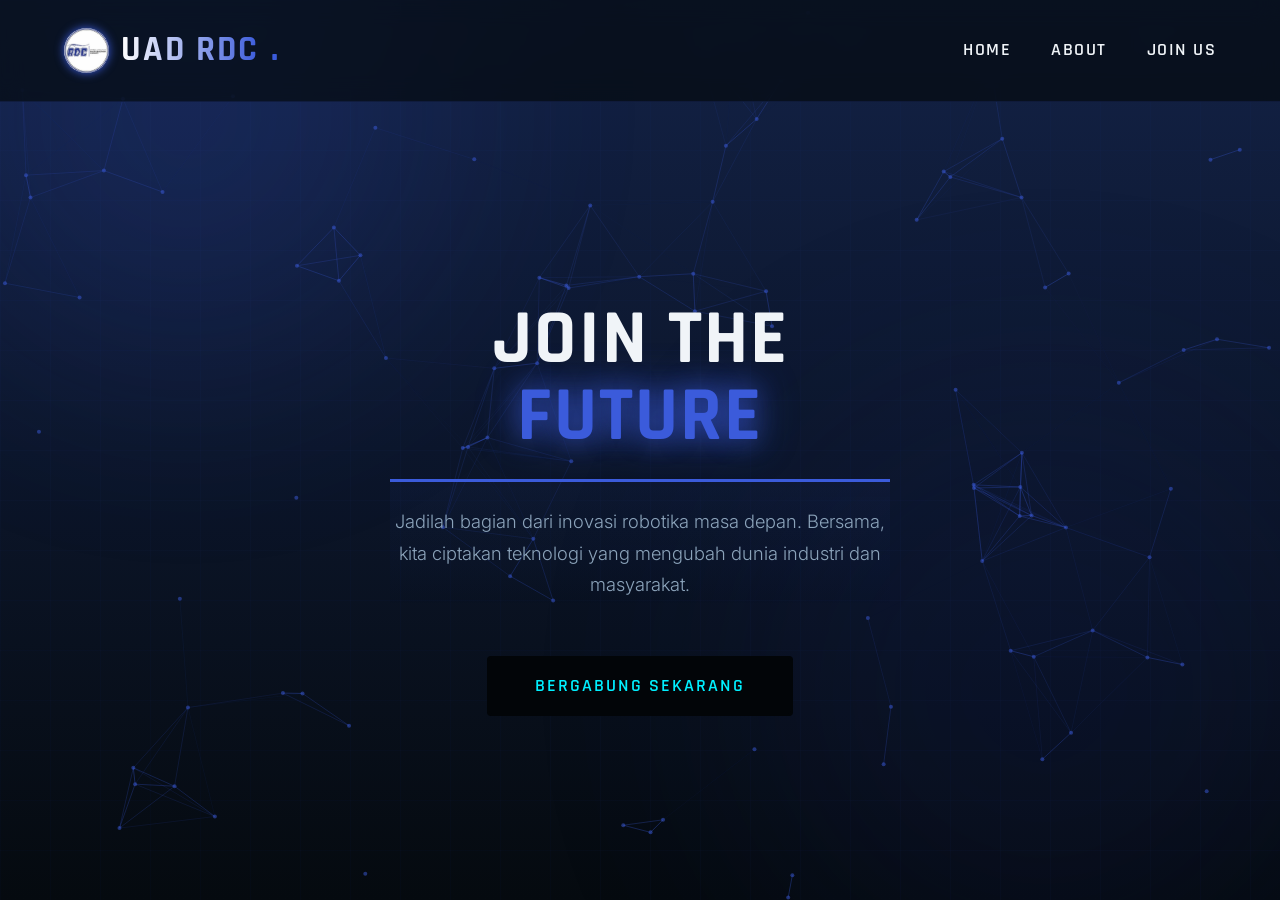
<file: index.html>
<!DOCTYPE html>
<html lang="id">

<head>
    <meta charset="UTF-8">
    <meta name="viewport" content="width=device-width, initial-scale=1.0">
    <title>UAD RDC</title>
    <!-- Modern Fonts: Rajdhani for headings (industrial feel), Inter for readable body text -->
    <link rel="preconnect" href="https://fonts.googleapis.com">
    <link rel="preconnect" href="https://fonts.gstatic.com" crossorigin>
    <link
        href="https://fonts.googleapis.com/css2?family=Rajdhani:wght@500;600;700&family=Inter:wght@300;400;500&display=swap"
        rel="stylesheet">
    <link rel="stylesheet" href="style.css">
</head>

<body>
    <!-- Loading Screen -->
    <div id="loader-wrapper">
        <div class="loader">
            <svg class="circuit-ring" viewBox="0 0 100 100">
                <circle cx="50" cy="50" r="45" fill="none" stroke="#3b5bdb" stroke-width="2" stroke-dasharray="20 10 5 10 50 20" stroke-linecap="round"></circle>
                <circle cx="50" cy="50" r="35" fill="none" stroke="#39ff14" stroke-width="2" stroke-dasharray="30 15 10 20" stroke-linecap="round" class="inner-ring"></circle>
                <circle cx="50" cy="5" r="3" fill="#3b5bdb"></circle>
                <circle cx="95" cy="50" r="3" fill="#39ff14"></circle>
                <circle cx="50" cy="95" r="3" fill="#3b5bdb"></circle>
                <circle cx="5" cy="50" r="3" fill="#39ff14"></circle>
            </svg>
            <div class="loader-text">RDC</div>
        </div>
    </div>

    <div class="background-elements">
        <canvas id="particleCanvas"></canvas>
        <div class="glow-orb orb-1"></div>
        <div class="glow-orb orb-2"></div>
        <div class="grid-overlay"></div>
    </div>

    <!-- 1. Navbar -->
    <nav class="navbar">
        <div class="logo">
            <img src="images.jpg" alt="Logo UAD RDC" class="logo-img">
            <span class="logo-text">UAD RDC</span><span class="logo-dot">.</span>
        </div>
        <ul class="nav-links">
            <li><a href="index.html">Home</a></li>
            <li><a href="about.html">About</a></li>
            <li><a href="join.html">Join Us</a></li>
        </ul>
    </nav>

    <main>
        <!-- Home Section -->
        <div class="container justify-center" id="home">
            <!-- 2. Hero Section -->
            <section class="hero" style="text-align: center; padding-right: 0;">
                <h1 class="hero-title">JOIN THE <br /><span class="highlight" data-text="FUTURE">FUTURE</span></h1>
                <p class="hero-subtitle" style="margin: 0 auto; border-left: none; border-top: 3px solid var(--primary-color); padding-left: 0; padding-top: 1.5rem; background: linear-gradient(180deg, rgba(59,91,219,0.05) 0%, transparent 100%);">
                    Jadilah bagian dari inovasi robotika masa depan. Bersama, kita ciptakan teknologi yang mengubah dunia industri dan masyarakat.
                </p>
                <a href="join.html" class="glow-button" style="display: inline-block; margin-top: 3rem; width: auto; padding: 1rem 3rem; text-decoration: none;"><span>Bergabung Sekarang</span></a>
            </section>
        </div>
    </main>
    <script src="script.js"></script>
</body>

</html>
</file>
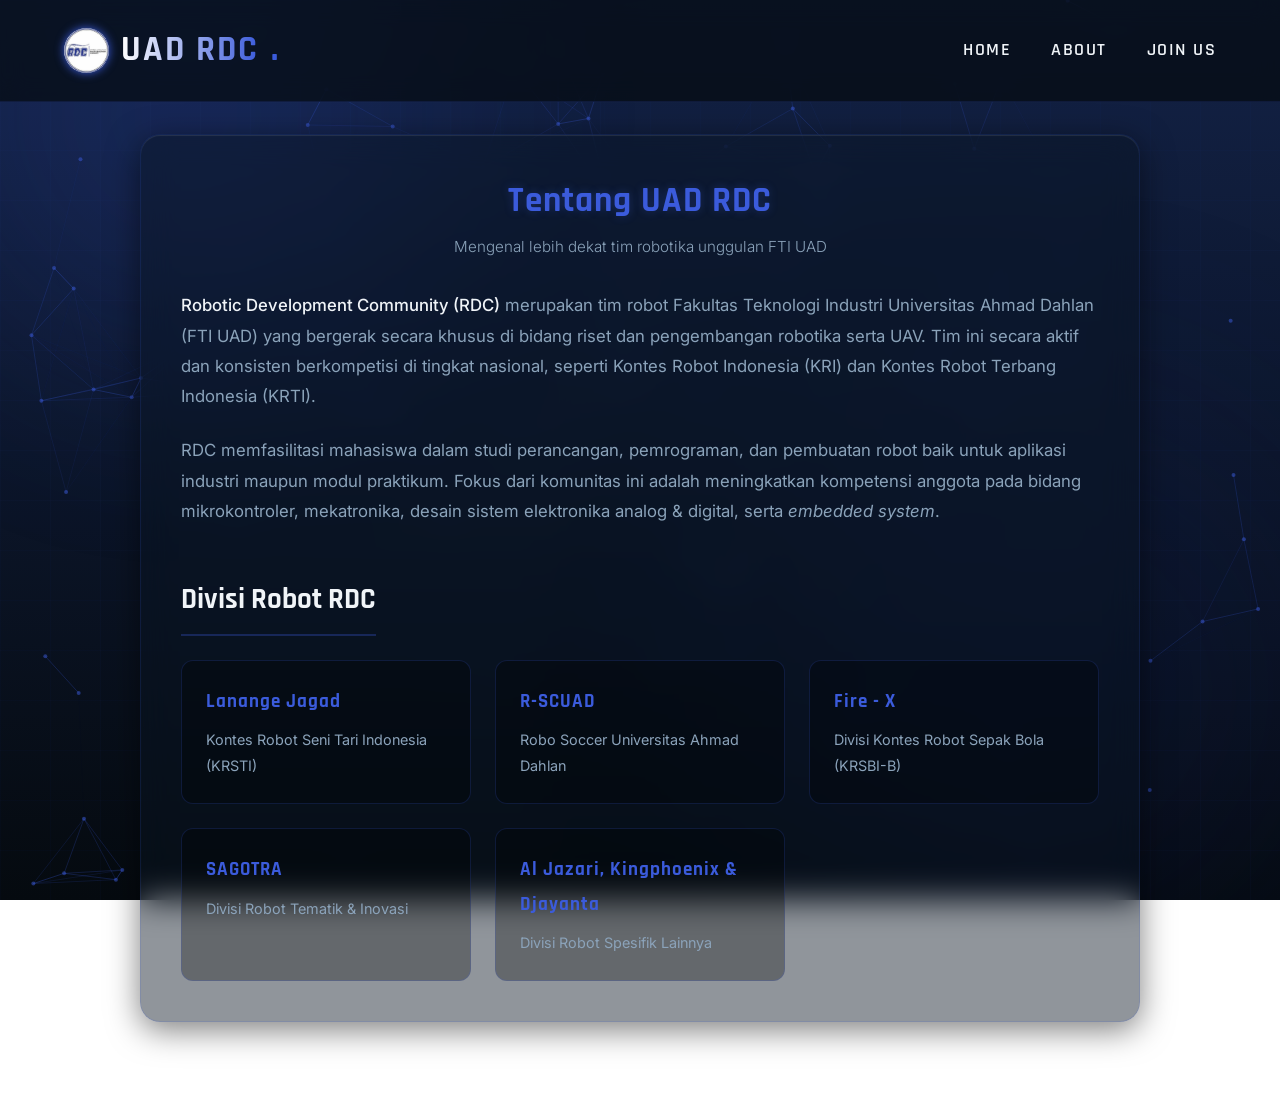
<file: about.html>
<!DOCTYPE html>
<html lang="id">

<head>
    <meta charset="UTF-8">
    <meta name="viewport" content="width=device-width, initial-scale=1.0">
    <title>UAD RDC - About</title>
    <!-- Modern Fonts: Rajdhani for headings (industrial feel), Inter for readable body text -->
    <link rel="preconnect" href="https://fonts.googleapis.com">
    <link rel="preconnect" href="https://fonts.gstatic.com" crossorigin>
    <link
        href="https://fonts.googleapis.com/css2?family=Rajdhani:wght@500;600;700&family=Inter:wght@300;400;500&display=swap"
        rel="stylesheet">
    <link rel="stylesheet" href="style.css">
</head>

<body>
    <!-- Loading Screen -->
    <div id="loader-wrapper">
        <div class="loader">
            <svg class="circuit-ring" viewBox="0 0 100 100">
                <circle cx="50" cy="50" r="45" fill="none" stroke="#3b5bdb" stroke-width="2"
                    stroke-dasharray="20 10 5 10 50 20" stroke-linecap="round"></circle>
                <circle cx="50" cy="50" r="35" fill="none" stroke="#39ff14" stroke-width="2"
                    stroke-dasharray="30 15 10 20" stroke-linecap="round" class="inner-ring"></circle>
                <circle cx="50" cy="5" r="3" fill="#3b5bdb"></circle>
                <circle cx="95" cy="50" r="3" fill="#39ff14"></circle>
                <circle cx="50" cy="95" r="3" fill="#3b5bdb"></circle>
                <circle cx="5" cy="50" r="3" fill="#39ff14"></circle>
            </svg>
            <div class="loader-text">RDC</div>
        </div>
    </div>

    <div class="background-elements">
        <canvas id="particleCanvas"></canvas>
        <div class="glow-orb orb-1"></div>
        <div class="glow-orb orb-2"></div>
        <div class="grid-overlay"></div>
    </div>

    <!-- Navbar -->
    <nav class="navbar">
        <div class="logo">
            <img src="images.jpg" alt="Logo UAD RDC" class="logo-img">
            <span class="logo-text">UAD RDC</span><span class="logo-dot">.</span>
        </div>
        <ul class="nav-links">
            <li><a href="index.html">Home</a></li>
            <li><a href="about.html">About</a></li>
            <li><a href="join.html">Join Us</a></li>
        </ul>
    </nav>

    <main>
        <!-- 4. About Section -->
        <section id="about" class="about-section container">
            <div class="glass-panel about-panel">
                <div class="panel-header">
                    <h2>Tentang UAD RDC</h2>
                    <p>Mengenal lebih dekat tim robotika unggulan FTI UAD</p>
                </div>
                <div class="about-content">
                    <p><strong>Robotic Development Community (RDC)</strong> merupakan tim robot Fakultas Teknologi
                        Industri Universitas Ahmad Dahlan (FTI UAD) yang bergerak secara khusus di bidang riset dan
                        pengembangan robotika serta UAV. Tim ini secara aktif dan konsisten berkompetisi di tingkat
                        nasional, seperti Kontes Robot Indonesia (KRI) dan Kontes Robot Terbang Indonesia (KRTI).</p>

                    <p>RDC memfasilitasi mahasiswa dalam studi perancangan, pemrograman, dan pembuatan robot baik untuk
                        aplikasi industri maupun modul praktikum. Fokus dari komunitas ini adalah meningkatkan
                        kompetensi anggota pada bidang mikrokontroler, mekatronika, desain sistem elektronika analog &
                        digital, serta <em>embedded system</em>.</p>

                    <div class="divisions">
                        <h3>Divisi Robot RDC</h3>
                        <div class="division-grid">
                            <div class="division-card">
                                <h4>Lanange Jagad</h4>
                                <p>Kontes Robot Seni Tari Indonesia (KRSTI)</p>
                            </div>
                            <div class="division-card">
                                <h4>R-SCUAD</h4>
                                <p>Robo Soccer Universitas Ahmad Dahlan</p>
                            </div>
                            <div class="division-card">
                                <h4>Fire - X</h4>
                                <p>Divisi Kontes Robot Sepak Bola (KRSBI-B)</p>
                            </div>
                            <div class="division-card">
                                <h4>SAGOTRA</h4>
                                <p>Divisi Robot Tematik & Inovasi</p>
                            </div>
                            <div class="division-card">
                                <h4>Al Jazari, Kingphoenix & Djayanta</h4>
                                <p>Divisi Robot Spesifik Lainnya</p>
                            </div>
                        </div>
                    </div>
                </div>
            </div>
        </section>
    </main>
    <script src="script.js"></script>
</body>

</html>
</file>
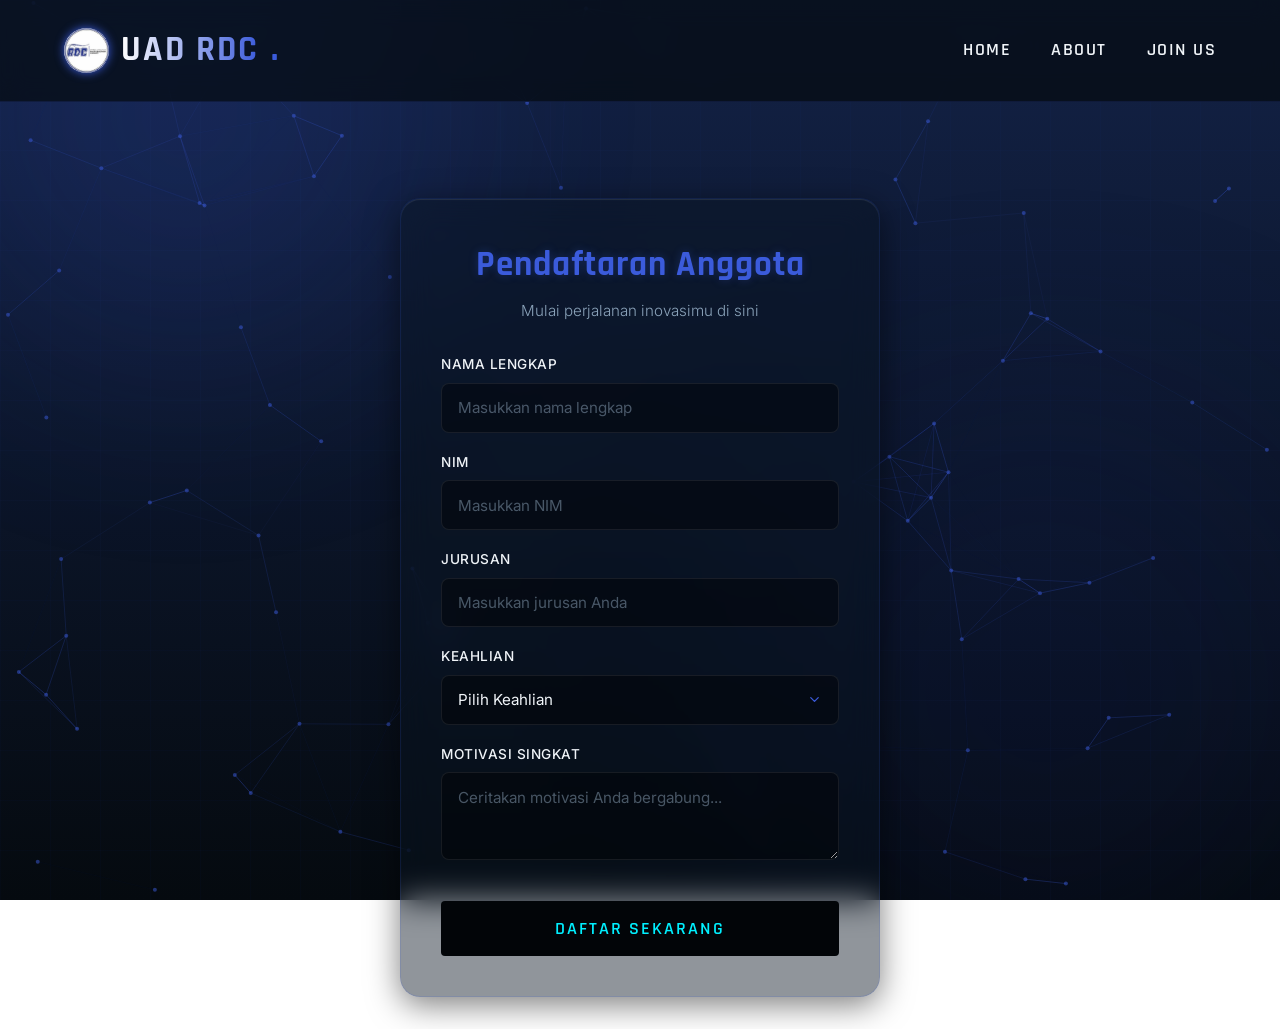
<file: join.html>
<!DOCTYPE html>
<html lang="id">

<head>
    <meta charset="UTF-8">
    <meta name="viewport" content="width=device-width, initial-scale=1.0">
    <title>UAD RDC - Join Us</title>
    <!-- Modern Fonts: Rajdhani for headings (industrial feel), Inter for readable body text -->
    <link rel="preconnect" href="https://fonts.googleapis.com">
    <link rel="preconnect" href="https://fonts.gstatic.com" crossorigin>
    <link
        href="https://fonts.googleapis.com/css2?family=Rajdhani:wght@500;600;700&family=Inter:wght@300;400;500&display=swap"
        rel="stylesheet">
    <link rel="stylesheet" href="style.css">
</head>

<body>
    <!-- Loading Screen -->
    <div id="loader-wrapper">
        <div class="loader">
            <svg class="circuit-ring" viewBox="0 0 100 100">
                <circle cx="50" cy="50" r="45" fill="none" stroke="#3b5bdb" stroke-width="2"
                    stroke-dasharray="20 10 5 10 50 20" stroke-linecap="round"></circle>
                <circle cx="50" cy="50" r="35" fill="none" stroke="#39ff14" stroke-width="2"
                    stroke-dasharray="30 15 10 20" stroke-linecap="round" class="inner-ring"></circle>
                <circle cx="50" cy="5" r="3" fill="#3b5bdb"></circle>
                <circle cx="95" cy="50" r="3" fill="#39ff14"></circle>
                <circle cx="50" cy="95" r="3" fill="#3b5bdb"></circle>
                <circle cx="5" cy="50" r="3" fill="#39ff14"></circle>
            </svg>
            <div class="loader-text">RDC</div>
        </div>
    </div>

    <div class="background-elements">
        <canvas id="particleCanvas"></canvas>
        <div class="glow-orb orb-1"></div>
        <div class="glow-orb orb-2"></div>
        <div class="grid-overlay"></div>
    </div>

    <!-- Navbar -->
    <nav class="navbar">
        <div class="logo">
            <img src="images.jpg" alt="Logo UAD RDC" class="logo-img">
            <span class="logo-text">UAD RDC</span><span class="logo-dot">.</span>
        </div>
        <ul class="nav-links">
            <li><a href="index.html">Home</a></li>
            <li><a href="about.html">About</a></li>
            <li><a href="join.html">Join Us</a></li>
        </ul>
    </nav>

    <main>
        <div class="container justify-center" id="join" style="padding-top: 4rem;">
            <!-- 3. Formulir Pendaftaran dengan Glassmorphism -->
            <section class="form-section">
                <div class="glass-panel">
                    <div class="panel-header">
                        <h2>Pendaftaran Anggota</h2>
                        <p>Mulai perjalanan inovasimu di sini</p>
                    </div>
                    <form id="registrationForm"
                        onsubmit="event.preventDefault(); alert('Pendaftaran berhasil dikirim!');">
                        <div class="form-group">
                            <label for="fullName">Nama Lengkap</label>
                            <input type="text" id="fullName" name="fullName" required
                                placeholder="Masukkan nama lengkap">
                        </div>

                        <div class="form-group">
                            <label for="nim">NIM</label>
                            <input type="text" id="nim" name="nim" required placeholder="Masukkan NIM">
                        </div>

                        <div class="form-group">
                            <label for="major">Jurusan</label>
                            <input type="text" id="major" name="major" required placeholder="Masukkan jurusan Anda">
                        </div>

                        <div class="form-group">
                            <label for="expertise">Keahlian</label>
                            <select id="expertise" name="expertise" required>
                                <option value="" disabled selected>Pilih Keahlian</option>
                                <option value="mechanic">Mekanik</option>
                                <option value="programmer">Programmer</option>
                                <option value="uiux">UI/UX</option>
                            </select>
                        </div>

                        <div class="form-group">
                            <label for="motivation">Motivasi Singkat</label>
                            <textarea id="motivation" name="motivation" rows="3" required
                                placeholder="Ceritakan motivasi Anda bergabung..."></textarea>
                        </div>

                        <!-- 4. Tombol: Efek glow saat di-hover -->
                        <button type="submit" class="glow-button"><span>DAFTAR SEKARANG</span></button>
                    </form>
                </div>
            </section>
        </div>
    </main>
    <script src="script.js"></script>
</body>

</html>
</file>
<file: style.css>
:root {
    /* Color Palette */
    --bg-color: #050a0f;
    --primary-color: #3b5bdb;
    --secondary-color: #1a2870;
    --text-main: #f0f4f8;
    --text-muted: #8ba3ba;
    
    /* Glassmorphism Variables */
    --glass-bg: rgba(10, 20, 35, 0.45);
    --glass-border: rgba(59, 91, 219, 0.15);
    --glass-shadow: rgba(0, 0, 0, 0.5);
    
    /* Typography */
    --font-heading: 'Rajdhani', sans-serif;
    --font-body: 'Inter', sans-serif;
}

* {
    margin: 0;
    padding: 0;
    box-sizing: border-box;
}

body {
    background: linear-gradient(180deg, #132247 0%, var(--bg-color) 100%);
    background-attachment: fixed;
    color: var(--text-main);
    font-family: var(--font-body);
    min-height: 100vh;
    overflow-x: hidden;
    position: relative;
    line-height: 1.5;
}

/* Background Effects */
.background-elements {
    position: fixed;
    top: 0;
    left: 0;
    width: 100vw;
    height: 100vh;
    z-index: -1;
    overflow: hidden;
    pointer-events: none;
}

#particleCanvas {
    position: absolute;
    top: 0;
    left: 0;
    width: 100vw;
    height: 100vh;
    z-index: 1; /* Di atas grid, di bawah konten utama */
}

.grid-overlay {
    position: absolute;
    width: 100%;
    height: 100%;
    background-image: 
        linear-gradient(var(--glass-border) 1px, transparent 1px),
        linear-gradient(90deg, var(--glass-border) 1px, transparent 1px);
    background-size: 50px 50px;
    opacity: 0.2;
}

.glow-orb {
    position: absolute;
    border-radius: 50%;
    filter: blur(120px);
    opacity: 0.6;
    animation: float 10s infinite alternate ease-in-out;
}

.orb-1 {
    top: -15%;
    left: -5%;
    width: 500px;
    height: 500px;
    background: var(--primary-color);
    opacity: 0.15;
}

.orb-2 {
    bottom: -10%;
    right: -5%;
    width: 600px;
    height: 600px;
    background: var(--secondary-color);
    opacity: 0.15;
    animation-delay: -5s;
}

@keyframes float {
    0% { transform: translateY(0) scale(1); }
    100% { transform: translateY(60px) scale(1.1); }
}

.container {
    max-width: 1200px;
    margin: 0 auto;
    padding: 0 2rem;
    display: flex;
    flex-wrap: wrap;
    align-items: center;
    justify-content: space-between;
    min-height: calc(100vh - 80px); /* Adjusting for navbar height */
}

.justify-center {
    justify-content: center;
}

/* Navbar */
.navbar {
    display: flex;
    justify-content: space-between;
    align-items: center;
    padding: 1.5rem 5%;
    background: rgba(5, 10, 15, 0.7);
    backdrop-filter: blur(12px);
    -webkit-backdrop-filter: blur(12px);
    border-bottom: 1px solid var(--glass-border);
    position: sticky;
    top: 0;
    z-index: 100;
}

.logo {
    display: flex;
    align-items: center;
    gap: 12px;
    font-family: var(--font-heading);
    font-size: 2.2rem;
    font-weight: 700;
    letter-spacing: 2px;
}

.logo-img {
    height: 45px;
    width: auto;
    border-radius: 50%;
    box-shadow: 0 0 10px var(--primary-color);
    background-color: #fff; /* to handle transparent parts if any, though it's a jpg */
}

.logo-text {
    background: linear-gradient(90deg, #ffffff, var(--primary-color));
    -webkit-background-clip: text;
    -webkit-text-fill-color: transparent;
}

.logo-dot {
    color: var(--primary-color);
    animation: pulse 2s infinite;
}

@keyframes pulse {
    0% { opacity: 1; text-shadow: 0 0 10px var(--primary-color); }
    50% { opacity: 0.5; text-shadow: none; }
    100% { opacity: 1; text-shadow: 0 0 10px var(--primary-color); }
}

.nav-links {
    display: flex;
    list-style: none;
    gap: 2.5rem;
}

.nav-links a {
    color: var(--text-main);
    text-decoration: none;
    font-family: var(--font-heading);
    font-weight: 600;
    font-size: 1.1rem;
    text-transform: uppercase;
    letter-spacing: 1.5px;
    transition: color 0.3s;
    position: relative;
    padding-bottom: 5px;
}

.nav-links a::after {
    content: '';
    position: absolute;
    bottom: 0;
    left: 0;
    width: 0;
    height: 2px;
    background: var(--primary-color);
    transition: width 0.3s ease;
    box-shadow: 0 0 8px var(--primary-color);
}

.nav-links a:hover {
    color: var(--primary-color);
}

.nav-links a:hover::after {
    width: 100%;
}

/* Hero Section */
.hero {
    flex: 1;
    min-width: 300px;
    padding: 4rem 3rem 4rem 0;
}

.hero-title {
    font-family: var(--font-heading);
    font-size: clamp(3.5rem, 6vw, 6rem);
    font-weight: 700;
    line-height: 1;
    margin-bottom: 1.5rem;
    text-transform: uppercase;
    letter-spacing: 2px;
}

.highlight {
    color: var(--primary-color);
    text-shadow: 0 0 25px rgba(59, 91, 219, 0.5);
    position: relative;
    display: inline-block;
}

.highlight::before {
    content: attr(data-text);
    position: absolute;
    left: 0;
    top: 0;
    width: 100%;
    height: 100%;
    color: var(--primary-color);
    filter: blur(20px);
    z-index: -1;
    opacity: 0.7;
}

.hero-subtitle {
    font-size: 1.15rem;
    color: var(--text-muted);
    line-height: 1.7;
    max-width: 500px;
    border-left: 3px solid var(--primary-color);
    padding-left: 1.5rem;
    font-weight: 300;
    background: linear-gradient(90deg, rgba(59,91,219,0.05) 0%, transparent 100%);
    padding-top: 0.5rem;
    padding-bottom: 0.5rem;
}

/* Form Section (Glassmorphism) */
.form-section {
    flex: 1;
    min-width: 350px;
    max-width: 480px;
    padding: 2rem 0;
    perspective: 1000px;
}

.glass-panel {
    background: var(--glass-bg);
    backdrop-filter: blur(16px);
    -webkit-backdrop-filter: blur(16px);
    border: 1px solid var(--glass-border);
    border-radius: 20px;
    padding: 2.5rem;
    box-shadow: 0 8px 32px var(--glass-shadow), inset 0 1px 1px rgba(255, 255, 255, 0.1);
    transform: translateZ(0);
    transition: transform 0.4s cubic-bezier(0.175, 0.885, 0.32, 1.275), border-color 0.3s ease, box-shadow 0.3s ease;
}

.glass-panel:hover {
    transform: translateY(-8px);
    border-color: rgba(59, 91, 219, 0.4);
    box-shadow: 0 15px 35px rgba(0, 0, 0, 0.6), 0 0 20px rgba(59, 91, 219, 0.1), inset 0 1px 1px rgba(255, 255, 255, 0.2);
}

.panel-header {
    margin-bottom: 2rem;
    text-align: center;
}

.panel-header h2 {
    font-family: var(--font-heading);
    font-size: 2.2rem;
    color: var(--primary-color);
    margin-bottom: 0.5rem;
    letter-spacing: 1px;
    text-shadow: 0 0 10px rgba(59, 91, 219, 0.3);
}

.panel-header p {
    color: var(--text-muted);
    font-size: 0.95rem;
    font-weight: 300;
}

.form-group {
    margin-bottom: 1.2rem;
}

.form-group label {
    display: block;
    margin-bottom: 0.5rem;
    font-size: 0.85rem;
    font-weight: 500;
    color: var(--text-main);
    letter-spacing: 0.5px;
    text-transform: uppercase;
}

.form-group input,
.form-group select,
.form-group textarea {
    width: 100%;
    background: rgba(0, 0, 0, 0.4);
    border: 1px solid rgba(255, 255, 255, 0.08);
    border-radius: 8px;
    padding: 0.9rem 1rem;
    color: var(--text-main);
    font-family: var(--font-body);
    font-size: 0.95rem;
    transition: all 0.3s ease;
}

.form-group input::placeholder,
.form-group textarea::placeholder {
    color: rgba(139, 163, 186, 0.5);
}

.form-group input:focus,
.form-group select:focus,
.form-group textarea:focus {
    outline: none;
    border-color: var(--primary-color);
    box-shadow: 0 0 15px rgba(59, 91, 219, 0.2);
    background: rgba(0, 0, 0, 0.6);
}

.form-group select {
    appearance: none;
    -webkit-appearance: none;
    -moz-appearance: none;
    background-image: url("data:image/svg+xml;charset=UTF-8,%3csvg xmlns='http://www.w3.org/2000/svg' viewBox='0 0 24 24' fill='none' stroke='%233b5bdb' stroke-width='2' stroke-linecap='round' stroke-linejoin='round'%3e%3cpolyline points='6 9 12 15 18 9'%3e%3c/polyline%3e%3c/svg%3e");
    background-repeat: no-repeat;
    background-position: right 1rem center;
    background-size: 1em;
    cursor: pointer;
}

.form-group select option {
    background: var(--bg-color);
    color: var(--text-main);
}

.form-group textarea {
    resize: vertical;
    min-height: 80px;
}

/* Button Glow Effect */
.glow-button {
    width: 100%;
    padding: 1rem;
    background: #020508;
    color: #00f0ff;
    border: none;
    border-radius: 4px;
    font-family: var(--font-heading);
    font-size: 1.15rem;
    font-weight: 600;
    letter-spacing: 2px;
    cursor: pointer;
    text-transform: uppercase;
    position: relative;
    overflow: hidden;
    transition: all 0.3s ease;
    margin-top: 1rem;
    z-index: 1;
}

.glow-button span {
    display: inline-block;
    transition: transform 0.3s cubic-bezier(0.2, 1, 0.3, 1);
    position: relative;
    z-index: 2;
}

.glow-button::before {
    content: '';
    position: absolute;
    top: -50%;
    left: -50%;
    width: 200%;
    height: 200%;
    background: conic-gradient(transparent, transparent, transparent, #00f0ff);
    animation: rotate-border 2s linear infinite;
    opacity: 0;
    transition: opacity 0.3s ease;
    z-index: -2;
}

.glow-button::after {
    content: '';
    position: absolute;
    inset: 2px;
    background: #020508;
    border-radius: 3px;
    z-index: -1;
    transition: background 0.3s ease;
}

.glow-button:hover {
    color: #00f0ff;
    box-shadow: 0 0 15px #00f0ff, 0 0 30px rgba(0, 240, 255, 0.4);
}

.glow-button:hover span {
    transform: translateX(8px);
}

.glow-button:hover::before {
    opacity: 1;
}

@keyframes rotate-border {
    0% { transform: rotate(0deg); }
    100% { transform: rotate(360deg); }
}

/* About Section */
.about-section {
    padding-top: 2rem;
    padding-bottom: 6rem;
    display: block;
}

.about-panel {
    width: 100%;
    max-width: 1000px;
    margin: 0 auto;
}

.about-content {
    color: var(--text-muted);
    font-size: 1.05rem;
    line-height: 1.8;
}

.about-content p {
    margin-bottom: 1.5rem;
}

.about-content strong {
    color: var(--text-main);
    font-weight: 500;
}

.divisions {
    margin-top: 3rem;
}

.divisions h3 {
    font-family: var(--font-heading);
    font-size: 1.8rem;
    color: var(--text-main);
    margin-bottom: 1.5rem;
    border-bottom: 2px solid rgba(59, 91, 219, 0.3);
    padding-bottom: 0.5rem;
    display: inline-block;
}

.division-grid {
    display: grid;
    grid-template-columns: repeat(auto-fit, minmax(250px, 1fr));
    gap: 1.5rem;
}

.division-card {
    background: rgba(0, 0, 0, 0.3);
    border: 1px solid rgba(59, 91, 219, 0.2);
    border-radius: 12px;
    padding: 1.5rem;
    transition: all 0.3s ease;
}

.division-card:hover {
    transform: translateY(-5px);
    border-color: var(--primary-color);
    box-shadow: 0 5px 15px rgba(59, 91, 219, 0.2);
    background: rgba(0, 0, 0, 0.5);
}

.division-card h4 {
    color: var(--primary-color);
    font-size: 1.2rem;
    margin-bottom: 0.5rem;
    font-family: var(--font-heading);
    letter-spacing: 1px;
}

.division-card p {
    font-size: 0.9rem;
    margin-bottom: 0;
}

/* Loading Screen */
#loader-wrapper {
    position: fixed;
    top: 0;
    left: 0;
    width: 100%;
    height: 100%;
    background-color: #020508; /* Very dark background for the loader */
    z-index: 9999;
    display: flex;
    justify-content: center;
    align-items: center;
    transition: opacity 0.5s ease, visibility 0.5s ease;
}

#loader-wrapper.loaded {
    opacity: 0;
    visibility: hidden;
}

.loader {
    position: relative;
    width: 150px;
    height: 150px;
    display: flex;
    justify-content: center;
    align-items: center;
}

.circuit-ring {
    position: absolute;
    top: 0;
    left: 0;
    width: 100%;
    height: 100%;
    animation: spin 8s linear infinite;
}

.inner-ring {
    animation: spin-reverse 5s linear infinite;
    transform-origin: center;
}

.loader-text {
    font-family: var(--font-heading);
    font-size: 2.5rem;
    font-weight: 700;
    letter-spacing: 4px;
    color: #39ff14; /* Neon Lime */
    text-shadow: 0 0 15px rgba(57, 255, 20, 0.6), 0 0 30px rgba(0, 240, 255, 0.4);
    animation: pulse-loader 1.5s ease-in-out infinite alternate;
    z-index: 2;
}

@keyframes spin {
    0% { transform: rotate(0deg); }
    100% { transform: rotate(360deg); }
}

@keyframes spin-reverse {
    0% { transform: rotate(360deg); }
    100% { transform: rotate(0deg); }
}

@keyframes pulse-loader {
    0% { opacity: 0.4; transform: scale(0.95); }
    100% { opacity: 1; transform: scale(1.05); }
}

/* Responsive Design */
@media (max-width: 900px) {
    .container {
        flex-direction: column;
        justify-content: center;
        padding-top: 2rem;
        padding-bottom: 3rem;
        gap: 3rem;
    }
    
    .hero {
        text-align: center;
        padding: 0;
    }
    
    .hero-subtitle {
        margin: 0 auto;
        border-left: none;
        border-top: 3px solid var(--primary-color);
        padding-left: 0;
        padding-top: 1.5rem;
        background: linear-gradient(180deg, rgba(59,91,219,0.05) 0%, transparent 100%);
    }
    
    .form-section {
        width: 100%;
        max-width: 500px;
    }
}

@media (max-width: 600px) {
    .navbar {
        flex-direction: column;
        gap: 1rem;
        padding: 1.5rem 1rem;
    }
    
    .nav-links {
        width: 100%;
        justify-content: center;
        gap: 1.5rem;
    }
    
    .nav-links a {
        font-size: 0.95rem;
    }
    
    .hero-title {
        font-size: 3rem;
    }
    
    .glass-panel {
        padding: 2rem 1.5rem;
    }
}
</file>
